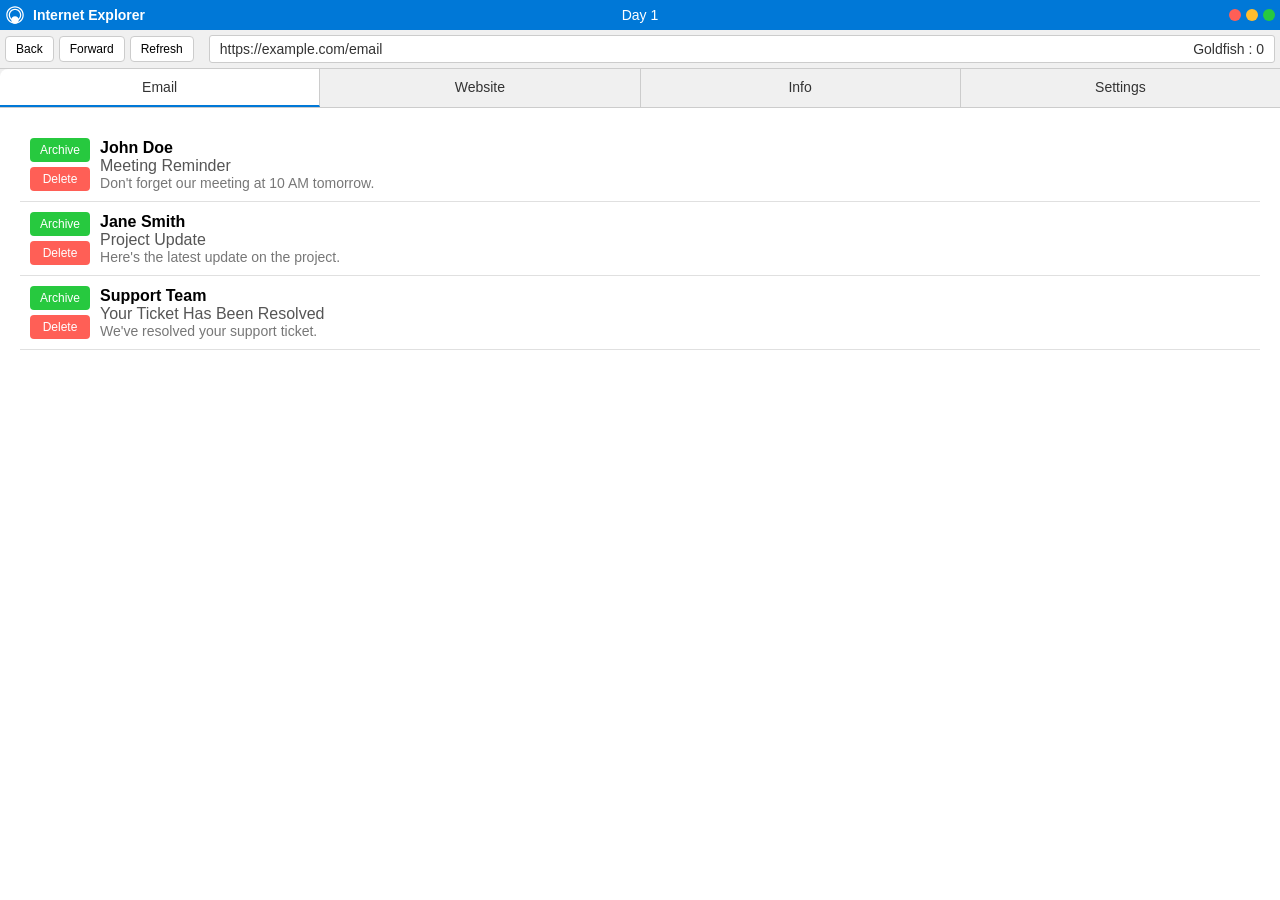
<file: emails.html>
<!DOCTYPE html>
<html lang="en">
<head>
    <meta charset="UTF-8">
    <meta name="viewport" content="width=device-width, initial-scale=1.0">
    <title>Internet Explorer Mockup</title>
    <style>
        /* Reset default margin and padding */
        body, html {
            margin: 0;
            padding: 0;
            height: 100%;
            overflow: hidden; /* Prevent scrolling */
            font-family: Arial, sans-serif;
        }

        /* Make the browser window fill the entire screen */
        .browser-window {
            width: 100%;
            height: 100%;
            background-color: #fff;
            display: flex;
            flex-direction: column;
        }

        /* Title bar styling (Internet Explorer-like) */
        .title-bar {
            display: flex;
            align-items: center;
            padding: 5px;
            background-color: #0078d7; /* IE blue */
            color: #fff;
            font-size: 14px;
            font-weight: bold;
            -webkit-app-region: drag; /* Allow dragging (for Electron-like apps) */
        }

        .title-bar .logo {
            width: 20px;
            height: 20px;
            background-image: url('[data-uri]');
            background-size: cover;
            margin-right: 8px;
        }

        .title-bar .title {
            margin-right: auto; /* Push "Internet Explorer" to the left */
        }

        .title-bar .day-text {
            font-size: 14px;
            font-weight: normal;
            position: absolute; /* Position "Day 1" in the center */
            left: 50%;
            transform: translateX(-50%);
        }

        .title-bar .window-controls {
            display: flex;
            gap: 5px;
            margin-left: auto; /* Push window controls to the right */
        }

        .title-bar .window-control {
            width: 12px;
            height: 12px;
            border-radius: 50%;
            cursor: pointer;
        }

        .title-bar .window-control.close { background-color: #ff5f56; }
        .title-bar .window-control.minimize { background-color: #ffbd2e; }
        .title-bar .window-control.maximize { background-color: #27c93f; }

        /* Toolbar styling (Internet Explorer-like) */
        .toolbar {
            display: flex;
            align-items: center;
            padding: 5px;
            background-color: #f0f0f0; /* IE gray */
            border-bottom: 1px solid #ccc;
        }

        .toolbar button {
            padding: 5px 10px;
            margin-right: 5px;
            border: 1px solid #ccc;
            background-color: #fff;
            cursor: pointer;
            font-size: 12px;
            border-radius: 4px; /* Rounded edges */
        }

        .toolbar button:hover {
            background-color: #e0e0e0;
        }

        .address-bar {
            flex-grow: 1;
            margin-left: 10px;
            padding: 5px 10px;
            background-color: #fff;
            border: 1px solid #ccc;
            border-radius: 3px;
            font-size: 14px;
            color: #333;
            display: flex;
            align-items: center;
        }

        .address-bar .goldfish-text {
            margin-left: auto; /* Push "Goldfish : 0" to the far right */
            font-size: 14px;
            color: #333;
            padding-left: 10px; /* Add some spacing */
        }

        /* Tabs styling */
        .tabs {
            display: flex;
            background-color: #f0f0f0;
            border-bottom: 1px solid #ccc;
        }

        .tab {
            flex: 1; /* Evenly space tabs */
            padding: 10px;
            cursor: pointer;
            font-size: 14px;
            color: #333;
            background-color: #f0f0f0;
            text-align: center;
            border-right: 1px solid #ccc;
        }

        .tab:first-child {
            border-top-left-radius: 8px; /* Rounded top-left corner for the first tab */
        }

        .tab:last-child {
            border-right: none; /* Remove border for the last tab */
        }

        .tab.active {
            background-color: #fff;
            border-bottom: 2px solid #0078d7;
        }

        /* Content area styling */
        .content {
            flex-grow: 1;
            padding: 20px;
            overflow-y: auto; /* Allow scrolling for content */
            background-color: #fff;
        }

        .tab-content {
            display: none;
        }

        .tab-content.active {
            display: block;
        }

        /* Email list styling */
        .email-list {
            margin-bottom: 20px;
        }

        .email {
            display: flex;
            align-items: center;
            padding: 10px;
            border-bottom: 1px solid #e0e0e0;
            text-decoration: none; /* Remove underline from links */
            color: inherit; /* Inherit text color */
        }

        .email:hover {
            background-color: #f9f9f9; /* Add hover effect */
        }

        .email-buttons {
            display: flex;
            flex-direction: column;
            gap: 5px; /* Space between buttons */
            margin-right: 10px; /* Space between buttons and email content */
        }

        .archive-button {
            background-color: #27c93f; /* Green */
            border: none;
            color: #fff;
            padding: 5px 10px;
            border-radius: 4px;
            cursor: pointer;
            font-size: 12px;
        }

        .archive-button:hover {
            background-color: #1f9e2f; /* Darker green on hover */
        }

        .delete-button {
            background-color: #ff5f56; /* Red */
            border: none;
            color: #fff;
            padding: 5px 10px;
            border-radius: 4px;
            cursor: pointer;
            font-size: 12px;
        }

        .delete-button:hover {
            background-color: #ff3b30; /* Darker red on hover */
        }

        .email-content {
            flex-grow: 1;
        }

        .email-sender {
            font-weight: bold;
        }

        .email-subject {
            color: #555;
        }

        .email-preview {
            color: #777;
            font-size: 14px;
        }
    </style>
</head>
<body>
    <div class="browser-window">
        <!-- Title Bar -->
        <div class="title-bar">
            <div class="logo"></div>
            <div class="title">Internet Explorer</div>
            <div class="day-text">Day 1</div>
            <div class="window-controls">
                <div class="window-control close"></div>
                <div class="window-control minimize"></div>
                <div class="window-control maximize"></div>
            </div>
        </div>

        <!-- Toolbar -->
        <div class="toolbar">
            <button>Back</button>
            <button>Forward</button>
            <button>Refresh</button>
            <div class="address-bar">
                <span>https://example.com/email</span>
                <div class="goldfish-text">Goldfish : 0</div>
            </div>
        </div>

        <!-- Tabs -->
        <div class="tabs">
            <div class="tab active" data-tab="email">
                <span>Email</span>
            </div>
            <div class="tab" data-tab="website">
                <span>Website</span>
            </div>
            <div class="tab" data-tab="info">
                <span>Info</span>
            </div>
            <div class="tab" data-tab="settings">
                <span>Settings</span>
            </div>
        </div>

        <!-- Content -->
        <div class="content">
            <div id="email-tab" class="tab-content active">
                <div class="email-list">
                    <a href="https://example.com/email/1" class="email">
                        <div class="email-buttons">
                            <button class="archive-button">Archive</button>
                            <button class="delete-button">Delete</button>
                        </div>
                        <div class="email-content">
                            <div class="email-sender">John Doe</div>
                            <div class="email-subject">Meeting Reminder</div>
                            <div class="email-preview">Don't forget our meeting at 10 AM tomorrow.</div>
                        </div>
                    </a>
                    <a href="https://example.com/email/2" class="email">
                        <div class="email-buttons">
                            <button class="archive-button">Archive</button>
                            <button class="delete-button">Delete</button>
                        </div>
                        <div class="email-content">
                            <div class="email-sender">Jane Smith</div>
                            <div class="email-subject">Project Update</div>
                            <div class="email-preview">Here's the latest update on the project.</div>
                        </div>
                    </a>
                    <a href="https://example.com/email/3" class="email">
                        <div class="email-buttons">
                            <button class="archive-button">Archive</button>
                            <button class="delete-button">Delete</button>
                        </div>
                        <div class="email-content">
                            <div class="email-sender">Support Team</div>
                            <div class="email-subject">Your Ticket Has Been Resolved</div>
                            <div class="email-preview">We've resolved your support ticket.</div>
                        </div>
                    </a>
                </div>
            </div>
            <div id="website-tab" class="tab-content">
                <p>Website content goes here.</p>
            </div>
            <div id="info-tab" class="tab-content">
                <p>Info content goes here.</p>
            </div>
            <div id="settings-tab" class="tab-content">
                <p>Settings content goes here.</p>
            </div>
        </div>
    </div>

    <script>
        // Add tab switching functionality
        const tabs = document.querySelectorAll('.tab');
        const tabContents = document.querySelectorAll('.tab-content');

        tabs.forEach(tab => {
            tab.addEventListener('click', () => {
                // Remove active class from all tabs and content
                tabs.forEach(t => t.classList.remove('active'));
                tabContents.forEach(tc => tc.classList.remove('active'));

                // Add active class to the clicked tab and corresponding content
                tab.classList.add('active');
                const tabId = tab.getAttribute('data-tab');
                document.getElementById(`${tabId}-tab`).classList.add('active');
            });
        });

        // Add delete functionality
        const deleteButtons = document.querySelectorAll('.delete-button');
        deleteButtons.forEach(button => {
            button.addEventListener('click', (e) => {
                e.preventDefault(); // Prevent the link from being triggered
                e.stopPropagation(); // Prevent the email link from being triggered
                const email = button.closest('.email');
                email.remove(); // Remove the email from the DOM
            });
        });

        // Add archive functionality
        const archiveButtons = document.querySelectorAll('.archive-button');
        archiveButtons.forEach(button => {
            button.addEventListener('click', (e) => {
                e.preventDefault(); // Prevent the link from being triggered
                e.stopPropagation(); // Prevent the email link from being triggered
                const email = button.closest('.email');
                alert('Email archived!'); // Replace with actual archive logic
            });
        });
    </script>
</body>
</html>
</file>
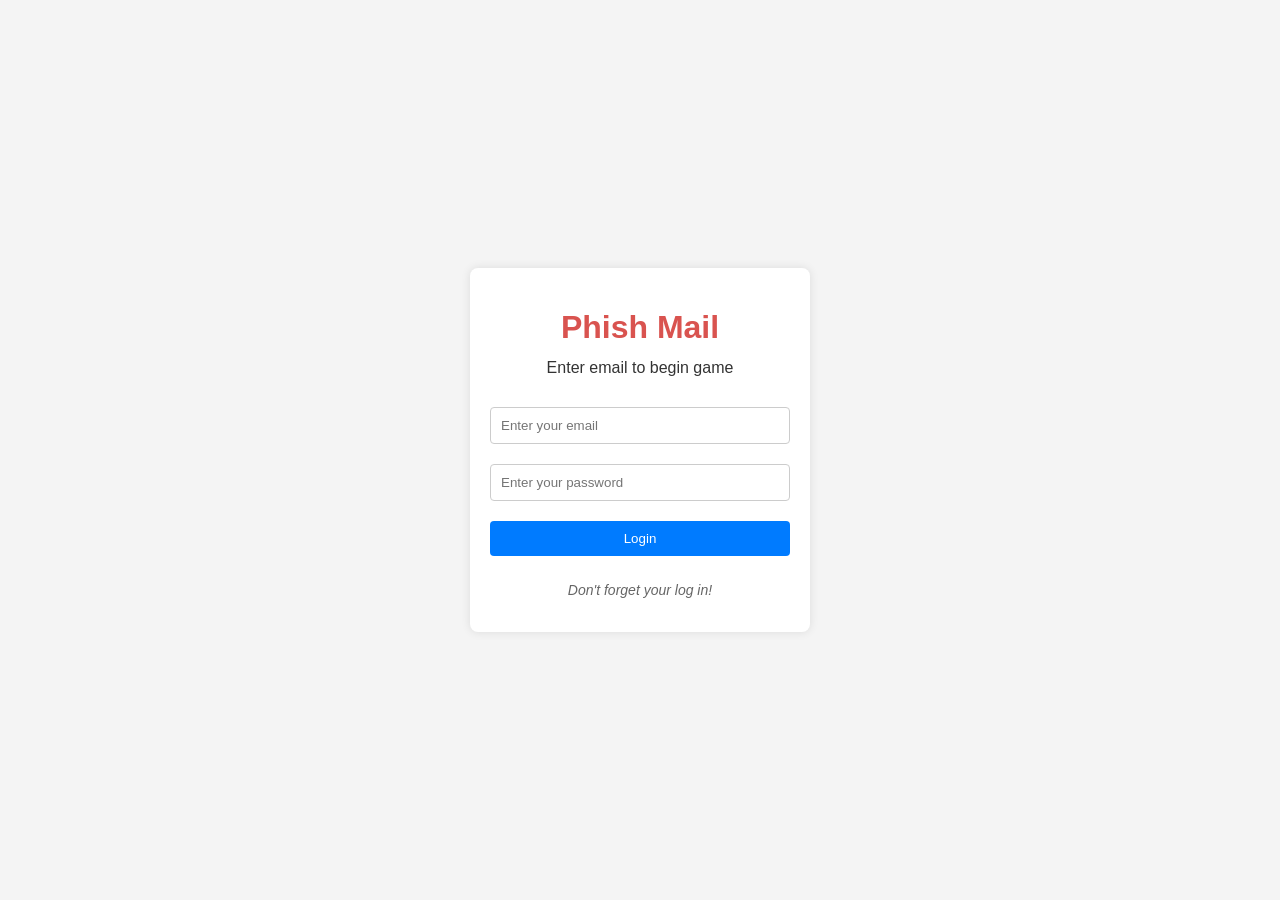
<file: login.html>
<html lang="en"><head>
    <meta charset="UTF-8">
    <meta name="viewport" content="width=device-width, initial-scale=1.0">
    <title>Phish Mail! - Email Login</title>
    <style>
        body {
            font-family: Arial, sans-serif;
            background-color: #f4f4f4;
            display: flex;
            justify-content: center;
            align-items: center;
            height: 100vh;
            margin: 0;
        }
        .login-container {
            background-color: #fff;
            padding: 20px;
            border-radius: 8px;
            box-shadow: 0 0 10px rgba(0, 0, 0, 0.1);
            width: 300px;
            text-align: center;
        }
        h1 {
            color: #d9534f; /* Red color for emphasis */
            margin-bottom: 10px;
        }
        h2 {
            margin-bottom: 20px;
            color: #333;
            font-size: 16px; /* Smaller font size */
            font-weight: normal; /* Less bold */
        }
        input {
            width: 100%;
            padding: 10px;
            margin: 10px 0; /* Equal margin for all inputs */
            border: 1px solid #ccc;
            border-radius: 4px;
        }
        button {
            width: 100%;
            padding: 10px;
            background-color: #007bff;
            color: #fff;
            border: none;
            border-radius: 4px;
            cursor: pointer;
            margin: 10px 0; /* Equal margin for the button */
        }
        button:hover {
            background-color: #0056b3;
        }
        .reminder {
            margin-top: 15px;
            font-size: 14px;
            color: #666; /* Subtle gray color */
            font-style: italic; /* Italicized for a friendly tone */
        }
    </style>
</head>
<body>
    <div class="login-container">
        <h1>Phish Mail</h1> <!-- Updated game title -->
        <h2>Enter email to begin game</h2> <!-- Smaller and subtler prompt -->
        <form id="loginForm">
            <input type="email" id="email" placeholder="Enter your email" required="">
            <input type="password" id="password" placeholder="Enter your password" required="">
            <button type="submit">Login</button>
        </form>
        <p class="reminder">Don't forget your log in!</p> <!-- Added reminder prompt -->
    </div>
    <script>
        document.getElementById('loginForm').addEventListener('submit', function(event) {
            event.preventDefault(); // Prevent form submission
            window.location.href = 'success.html'; // Redirect to success page
        });
    </script>
</body></html>
</file>
